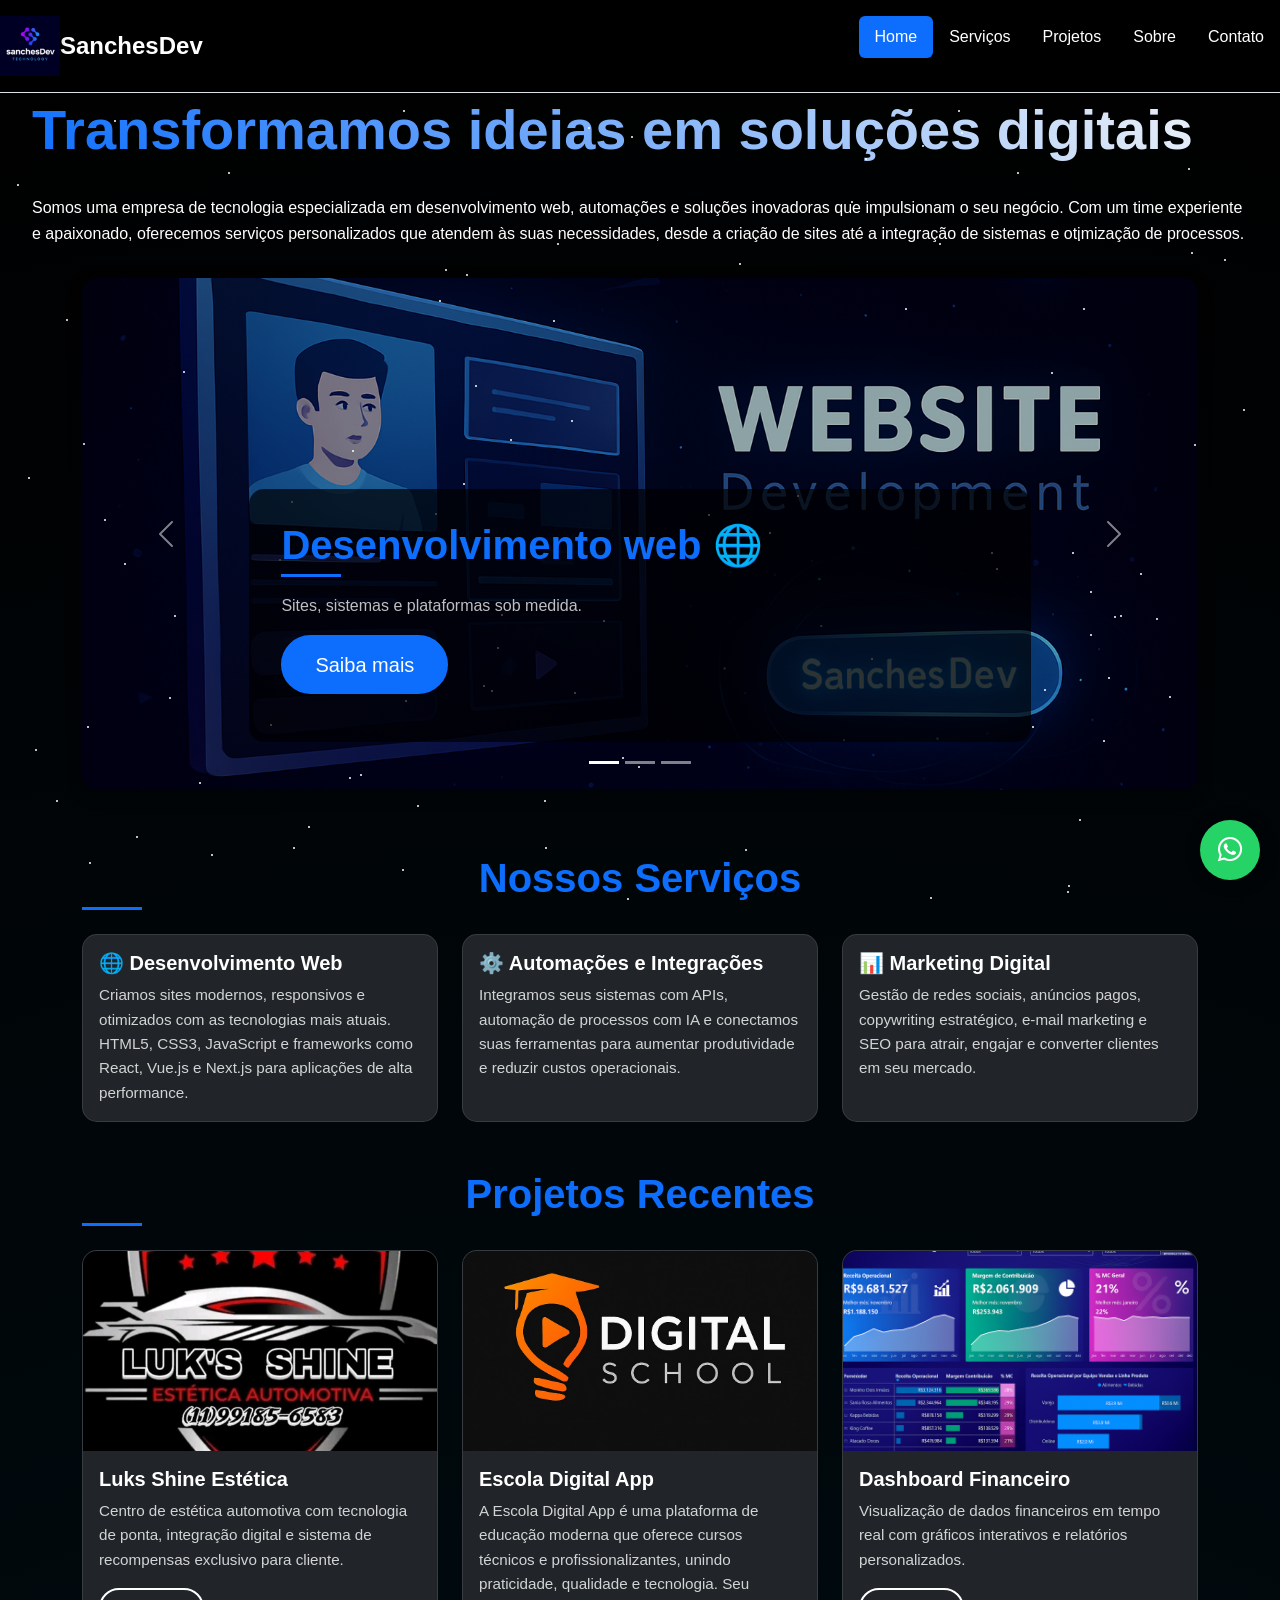
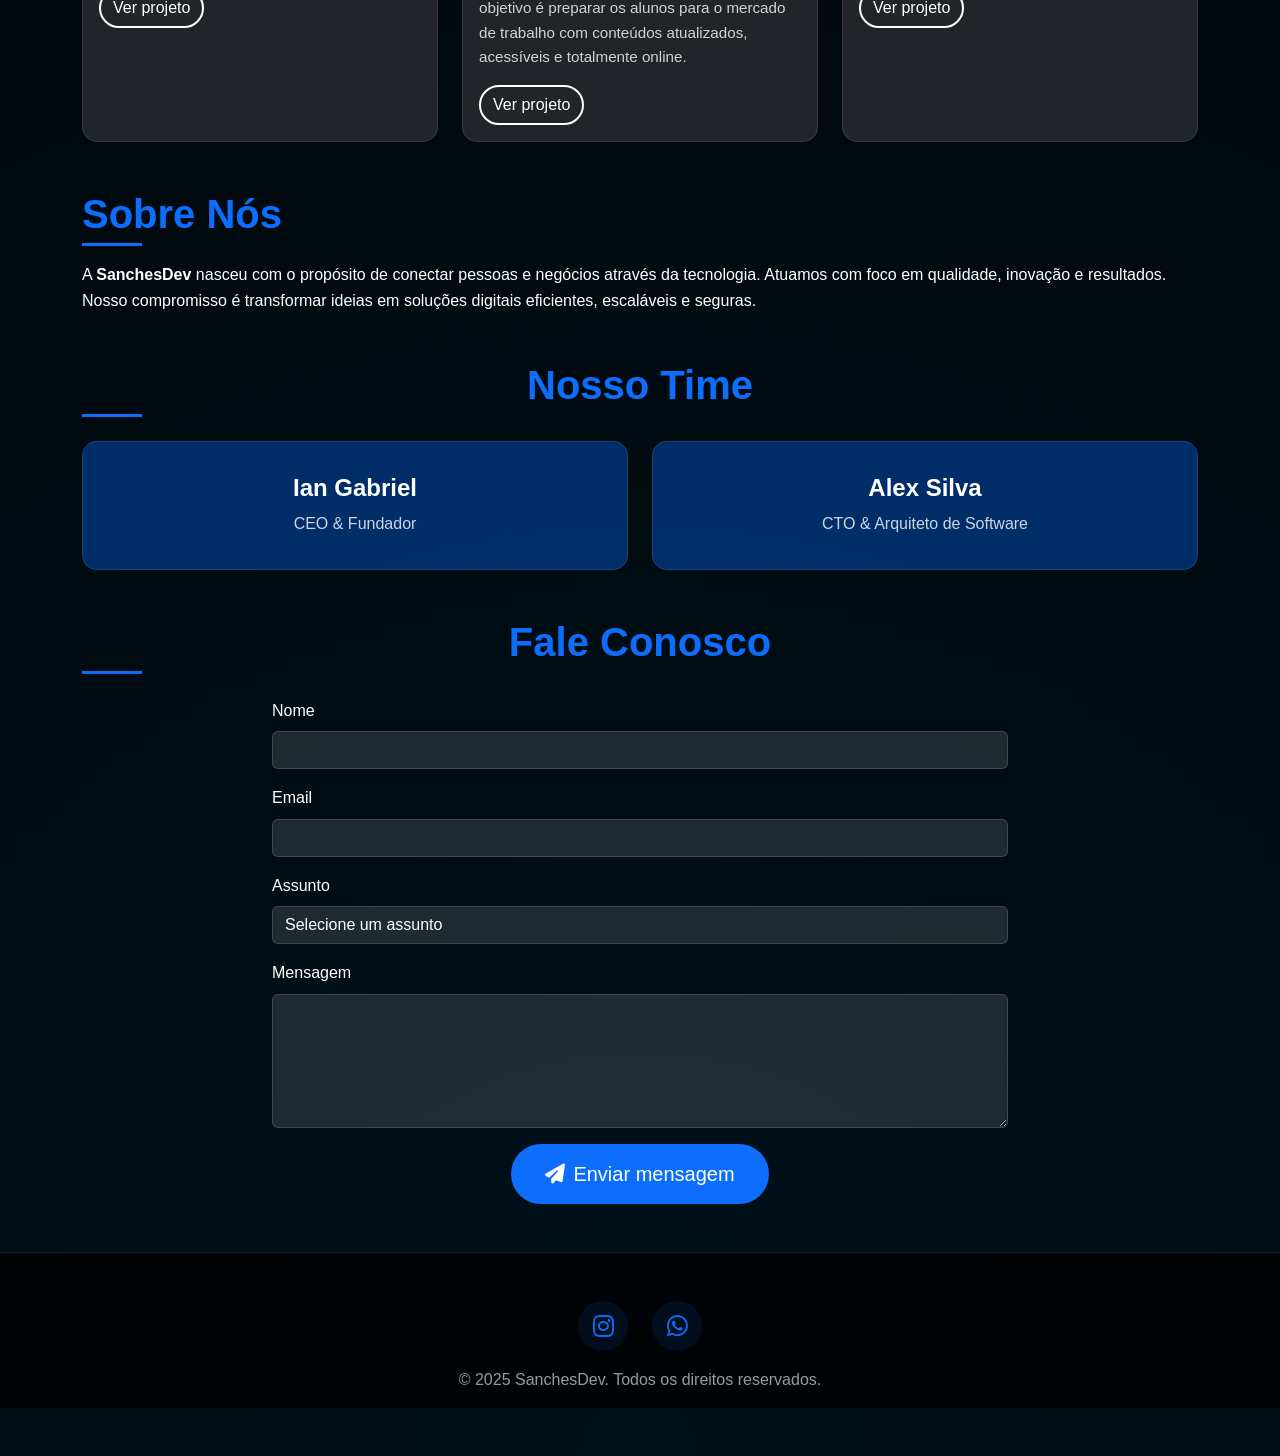
<file: HTML_and_CSS/index.html>
<!DOCTYPE html>
<html lang="pt-br">
<head>
  <meta charset="UTF-8" />
  <meta name="viewport" content="width=device-width, initial-scale=1.0" />
  <meta name="description" content="SanchesDev — desenvolvimento web, automações e consultoria tech. Transformamos ideias em soluções digitais." />
  <meta name="keywords" content="desenvolvimento web, automação, consultoria tech, tecnologia, programação" />
  <meta name="author" content="SanchesDev" />
  <meta name="theme-color" content="#0d6efd" />
  <title>SanchesDev - Soluções Digitais Inovadoras</title>
  
  <!-- Favicon -->
  <link rel="icon" href="assets/images/captura.svg" type="image/svg+xml" />
  <link rel="apple-touch-icon" href="assets/images/captura.svg" />
  <link rel="stylesheet" href="https://cdnjs.cloudflare.com/ajax/libs/font-awesome/6.5.0/css/all.min.css">


  
  <!-- CSS -->
  <link rel="stylesheet" href="https://cdn.jsdelivr.net/npm/bootstrap@5.3.8/dist/css/bootstrap.min.css" />
  <link rel="stylesheet" href="https://cdn.jsdelivr.net/npm/aos@2.3.4/dist/aos.css" />
  <link rel="stylesheet" href="style.css" />
  
  <!-- Open Graph -->
  <meta property="og:title" content="SanchesDev — Soluções digitais" />
  <meta property="og:description" content="Desenvolvimento web, automações e consultoria tech." />
  <meta property="og:type" content="website" />
  <meta property="og:image" content="assets/images/captura.svg" />
  <meta property="og:locale" content="pt_BR" />
  
  <!-- Twitter Card -->
  <meta name="twitter:card" content="summary_large_image" />
  <meta name="twitter:title" content="SanchesDev — Soluções digitais" />
  <meta name="twitter:description" content="Desenvolvimento web, automações e consultoria tech." />
</head>
<body>
  <a class="visually-hidden-focusable skip-link" href="#main-content">Pular para o conteúdo</a>
  
  <!-- Cabeçalho -->
  <header class="d-flex flex-wrap justify-content-center py-3 mb-4 border-bottom">
    <a href="/" class="d-flex align-items-center mb-3 mb-md-0 me-md-auto link-body-emphasis text-decoration-none">
      <img src="./sanchesdev.jpeg" class="logo" alt="Logo">
        <span class="fs-4 fw-bold">SanchesDev</span>

    </a>
    <ul class="nav nav-pills" role="navigation" aria-label="Menu principal">
      <li class="nav-item"><a href="#" class="nav-link active" aria-current="page">Home</a></li>
      <li class="nav-item"><a href="#servicos" class="nav-link">Serviços</a></li>
      <li class="nav-item"><a href="#projetos" class="nav-link">Projetos</a></li>
      <li class="nav-item"><a href="#sobre" class="nav-link">Sobre</a></li>
      <li class="nav-item"><a href="#contato" class="nav-link">Contato</a></li>
    </ul>
  </header>

  <main id="main-content">
    <!-- Seção de Introdução -->
    <section id="intro" class="topo">
      <h1>Transformamos ideias em soluções digitais</h1>
      <p>Somos uma empresa de tecnologia especializada em desenvolvimento web, automações e soluções inovadoras que impulsionam o seu negócio. Com um time experiente e apaixonado, oferecemos serviços personalizados que atendem às suas necessidades, desde a criação de sites até a integração de sistemas e otimização de processos.</p>
    </section>

    

    <!-- Carrossel -->
    <section class="container mb-5">
      <div id="myCarousel" class="carousel slide mb-6" data-bs-ride="carousel">
        <div class="carousel-indicators">
          <button type="button" data-bs-target="#myCarousel" data-bs-slide-to="0" class="active" aria-current="true" aria-label="Slide 1"></button>
          <button type="button" data-bs-target="#myCarousel" data-bs-slide-to="1" aria-label="Slide 2"></button>
          <button type="button" data-bs-target="#myCarousel" data-bs-slide-to="2" aria-label="Slide 3"></button>
        </div>
        <div class="carousel-inner">
          <div class="carousel-item active">
            <img src="./image.png"d-block w-100" alt="Desenvolvimento Web" loading="lazy">
            <div class="carousel-caption text-start">
              <h2>Desenvolvimento web 🌐</h2>
              <p class="opacity-75">Sites, sistemas e plataformas sob medida.</p>
              <p><a class="btn btn-lg btn-primary" href="https://api.whatsapp.com/send?phone=5511978734770&text=Ol%C3%A1%2C%20tenho%20interesse%20em%20montar%20uma%20p%C3%A1gina%20com%20voc%C3%AAs.%20Podemos%20conversar%3F" aria-label="Contatar via WhatsApp sobre Desenvolvimento Web">Saiba mais</a></p>
            </div>
          </div>
          <div class="carousel-item">
            <img src="imageia.png" class="d-block w-100" alt="Automações e integrações" loading="lazy">
            <div class="carousel-caption">
              <h2>Automações e integrações</h2>
              <p>Automação e integrações com inteligência artificial.</p>
              <p><a class="btn btn-lg btn-primary" href="https://api.whatsapp.com/send?phone=5511978734770&text=Ol%C3%A1%2C%20tenho%20interesse%20em%20montar%20uma%20automa%C3%A7%C3%A3o%20com%20voc%C3%AAs." aria-label="Contatar via WhatsApp sobre Automações">Saiba mais</a></p>
            </div>
          </div>
          <div class="carousel-item">
            <img src="./imagemarketing.png" class="d-block w-100" alt="Marketing Digital" loading="lazy">
            <div class="carousel-caption text-end">
              <h2>Marketing Digital</h2>
              <p>Gestão de redes sociais, anúncios pagos, copywriting, e-mail marketing, SEO e funis de vendas para atrair, engajar e converter clientes no ambiente digital.</p>
              <p><a class="btn btn-lg btn-primary" href="https://api.whatsapp.com/send?phone=5511978734770&text=Ol%C3%A1%2C%20tenho%20interesse%20em%20montar%20um%20plano%20de%20marketing%20com%20voc%C3%AAs." aria-label="Contatar via WhatsApp sobre Marketing">Saiba mais</a></p>
            </div>
          </div>
        </div>
        <button class="carousel-control-prev" type="button" data-bs-target="#myCarousel" data-bs-slide="prev" aria-label="Anterior">
          <span class="carousel-control-prev-icon" aria-hidden="true"></span>
        </button>
        <button class="carousel-control-next" type="button" data-bs-target="#myCarousel" data-bs-slide="next" aria-label="Próximo">
          <span class="carousel-control-next-icon" aria-hidden="true"></span>
        </button>
      </div>
    </section>

    <!-- Serviços -->
    <section id="servicos" class="container mb-5">
      <h2 class="text-center mb-4 fade-up">Nossos Serviços</h2>
      <div class="row g-4">
        <div class="col-md-4">
          <article class="projeto card h-100 bg-dark text-white fade-up" data-aos="fade-up">
            <div class="card-body">
              <h3 class="card-title">🌐 Desenvolvimento Web</h3>
              <p class="card-text">Criamos sites modernos, responsivos e otimizados com as tecnologias mais atuais. HTML5, CSS3, JavaScript e frameworks como React, Vue.js e Next.js para aplicações de alta performance.</p>
            </div>
          </article>
        </div>
        <div class="col-md-4">
          <article class="projeto card h-100 bg-dark text-white fade-up" data-aos="fade-up" data-aos-delay="100">
            <div class="card-body">
              <h3 class="card-title">⚙️ Automações e Integrações</h3>
              <p class="card-text">Integramos seus sistemas com APIs, automação de processos com IA e conectamos suas ferramentas para aumentar produtividade e reduzir custos operacionais.</p>
            </div>
          </article>
        </div>
        <div class="col-md-4">
          <article class="projeto card h-100 bg-dark text-white fade-up" data-aos="fade-up" data-aos-delay="200">
            <div class="card-body">
              <h3 class="card-title">📊 Marketing Digital</h3>
              <p class="card-text">Gestão de redes sociais, anúncios pagos, copywriting estratégico, e-mail marketing e SEO para atrair, engajar e converter clientes em seu mercado.</p>
            </div>
          </article>
        </div>
      </div>
    </section>
    <!-- Projetos -->
    <section id="projetos" class="container mb-5">
      <h2 class="text-center mb-4 fade-up">Projetos Recentes</h2>
      <div class="row g-4">
        <div class="col-md-4">
          <article class="projeto card h-100 bg-dark text-white fade-up" data-aos="fade-up">
            <img src="./lukslog.jpeg" class="card-img-top" alt="Luks Shine Estética - Centro de estética automotiva" loading="lazy">
            <div class="card-body">
              <h3 class="card-title">Luks Shine Estética</h3>
              <p class="card-text">Centro de estética automotiva com tecnologia de ponta, integração digital e sistema de recompensas exclusivo para cliente.</p>
              <a href="#" class="btn btn-outline-light">Ver projeto</a>
            </div>
          </article>
        </div>
        <div class="col-md-4">
          <article class="projeto card h-100 bg-dark text-white fade-up" data-aos="fade-up" data-aos-delay="100">
            <img src="./schoolapp.jpeg" class="card-img-top" alt="Escola Digital App" loading="lazy">
            <div class="card-body">
              <h3 class="card-title">Escola Digital App</h3>
              <p class="card-text">A Escola Digital App é uma plataforma de educação moderna que oferece cursos técnicos e profissionalizantes, unindo praticidade, qualidade e tecnologia. Seu objetivo é preparar os alunos para o mercado de trabalho com conteúdos atualizados, acessíveis e totalmente online.</p>
              <a href="#" class="btn btn-outline-light">Ver projeto</a>
            </div>
          </article>
        </div>
        <div class="col-md-4">
          <article class="projeto card h-100 bg-dark text-white fade-up" data-aos="fade-up" data-aos-delay="200">
            <img src="./dashboard.png" class="card-img-top" alt="Dashboard Financeiro - Análise em tempo real" loading="lazy">
            <div class="card-body">
              <h3 class="card-title">Dashboard Financeiro</h3>
              <p class="card-text">Visualização de dados financeiros em tempo real com gráficos interativos e relatórios personalizados.</p>
              <a href="#" class="btn btn-outline-light">Ver projeto</a>
            </div>
          </article>
        </div>
      </div>
    </section>

    <!-- Sobre a empresa -->
    <section id="sobre" class="container mb-5">
      <h2>Sobre Nós</h2>
      <p>A <strong>SanchesDev</strong> nasceu com o propósito de conectar pessoas e negócios através da tecnologia. Atuamos com foco em qualidade, inovação e resultados. Nosso compromisso é transformar ideias em soluções digitais eficientes, escaláveis e seguras.</p>
    </section>

    <!-- Equipe -->
    <section id="equipe" class="container mb-5">
      <h2 class="text-center mb-4 fade-up">Nosso Time</h2>
      <div class="row justify-content-center g-4">
        <div class="col-md-6">
          <article class="membro">
            <h3>Ian Gabriel</h3>
            <p class="text-muted">CEO & Fundador</p>
          </article>
        </div>
        <div class="col-md-6">
          <article class="membro">
            <h3>Alex Silva</h3>
            <p class="text-muted">CTO & Arquiteto de Software</p>
          </article>
        </div>
      </div>
    </section>

    <!-- Contato -->
    <section id="contato" class="container mb-5">
      <h2 class="text-center mb-4 fade-up">Fale Conosco</h2>
      <div class="row justify-content-center">
        <div class="col-md-8">
          <form action="#" method="post" class="needs-validation" novalidate>
            <div class="mb-3 fade-up">
              <label for="nome" class="form-label">Nome</label>
              <input type="text" id="nome" name="nome" class="form-control" required>
              <div class="invalid-feedback">
                Por favor, informe seu nome.
              </div>
            </div>
            <div class="mb-3 fade-up">
              <label for="email" class="form-label">Email</label>
              <input type="email" id="email" name="email" class="form-control" required 
                     pattern="[a-z0-9._%+-]+@[a-z0-9.-]+\.[a-z]{2,}$">
              <div class="invalid-feedback">
                Por favor, informe um email válido.
              </div>
            </div>
            <div class="mb-3 fade-up">
              <label for="assunto" class="form-label">Assunto</label>
              <select id="assunto" name="assunto" class="form-select" required>
                <option value="">Selecione um assunto</option>
                <option value="orcamento">Orçamento</option>
                <option value="projeto">Projeto</option>
                <option value="parceria">Parceria</option>
                <option value="outro">Outro</option>
              </select>
              <div class="invalid-feedback">
                Por favor, selecione um assunto.
              </div>
            </div>
            <div class="mb-3 fade-up">
              <label for="mensagem" class="form-label">Mensagem</label>
              <textarea id="mensagem" name="mensagem" rows="5" class="form-control" required 
                        minlength="10"></textarea>
              <div class="invalid-feedback">
                Por favor, escreva sua mensagem (mínimo 10 caracteres).
              </div>
            </div>
            <div class="text-center fade-up">
              <button type="submit" class="btn btn-primary btn-lg">
                <i class="fa-solid fa-paper-plane me-2"></i>Enviar mensagem
              </button>
            </div>
          </form>
        </div>
      </div>
    </section>
  </main>

  <!-- WhatsApp Floating Button -->
  <a href="https://wa.me/5511978734770?text=Olá%2C%20tenho%20interesse%20em%20conhecer%20os%20serviços%20da%20SanchesDev" 
     target="_blank" 
     rel="noopener noreferrer" 
     class="whatsapp-float" 
     title="Contate-nos via WhatsApp">
    <i class="fa-brands fa-whatsapp"></i>
  </a>

  <!-- Botão Voltar ao Topo -->
  <button id="back-to-top" class="btn btn-primary rounded-circle" aria-label="Voltar ao topo">
    <i class="fa-solid fa-arrow-up"></i>
  </button>

  <div class="stars-container"></div>

  <!-- Rodapé -->
  <footer class="mt-5">
    <div class="social-links text-center mb-3">
      <a href="https://www.instagram.com/sanchesdev_/" target="_blank" rel="noopener noreferrer" title="Instagram" class="social-link instagram">
        <i class="fa-brands fa-instagram"></i>
      </a>
      <a href="https://wa.me/5511978734770" target="_blank" rel="noopener noreferrer" title="WhatsApp" class="social-link whatsapp">
        <i class="fa-brands fa-whatsapp"></i>
      </a>
    </div>
    <p class="text-center">&copy; 2025 SanchesDev. Todos os direitos reservados.</p>
  </footer>

  <script src="https://cdn.jsdelivr.net/npm/bootstrap@5.3.8/dist/js/bootstrap.bundle.min.js" defer></script>
  <script src="https://cdn.jsdelivr.net/npm/aos@2.3.4/dist/aos.js" defer></script>
  <script src="script.js" defer></script>
  <script>
    // Inicialização das animações AOS
    document.addEventListener('DOMContentLoaded', () => {
      AOS.init({
        duration: 800,
        once: true,
        offset: 100
      });
    });
  </script>
    </body>
</html>
</file>
<file: HTML_and_CSS/style.css>
/* Variables
-------------------------------------------------- */
:root {
  --primary-color: #0d6efd;
  --primary-dark: #0a58ca;
  --primary-light: #4a9eff;
  --secondary-color: #6c757d;
  --dark-bg: #000;
  --light-text: #fff;
  --transition-speed: 0.3s;
  --gradient-bg: radial-gradient(circle at bottom, #00111a, #000);
  --box-shadow: 0 5px 15px rgba(0, 0, 0, 0.3);
  --highlight-color: #f7f7f7;
  --border-radius: 15px;
  --blue-accent: #1e40af;
  --blue-light: #dbeafe;
}

/* Reset & Base Styles
-------------------------------------------------- */
* {
  margin: 0;
  padding: 0;
  box-sizing: border-box;
}

html {
  scroll-behavior: smooth;
}

body {
  padding-top: 3rem;
  padding-bottom: 3rem;
  background: var(--gradient-bg);
  color: var(--light-text);
  font-family: -apple-system, BlinkMacSystemFont, 'Segoe UI', Roboto, 'Helvetica Neue', Arial, sans-serif;
  line-height: 1.6;
  overflow-x: hidden;
  font-size: 16px;
}

body::-webkit-scrollbar {
  width: 10px;
}

body::-webkit-scrollbar-track {
  background: var(--dark-bg);
}

body::-webkit-scrollbar-thumb {
  background: var(--primary-color);
  border-radius: 5px;
}

body::-webkit-scrollbar-thumb:hover {
  background: var(--highlight-color);
}

/* Skip Link for Accessibility */
.skip-link {
  position: absolute;
  top: -40px;
  left: 0;
  background: var(--primary-color);
  color: var(--light-text);
  padding: 8px;
  z-index: 100;
  text-decoration: none;
}

.skip-link:focus {
  top: 0;
}

/* Typography
-------------------------------------------------- */
h1, h2, h3, h4, h5, h6 {
  margin-bottom: 1rem;
  font-weight: 600;
  line-height: 1.2;
}

h1 {
  font-size: clamp(2.5rem, 5vw, 3.5rem);
  background: linear-gradient(45deg, var(--primary-color), var(--highlight-color));
  -webkit-background-clip: text;
  background-clip: text;
  -webkit-text-fill-color: transparent;
  margin-bottom: 2rem;
}

h2 {
  color: var(--primary-color);
  font-size: clamp(2rem, 4vw, 2.5rem);
  position: relative;
  padding-bottom: 0.5rem;
}

h2::after {
  content: '';
  position: absolute;
  bottom: 0;
  left: 0;
  width: 60px;
  height: 3px;
  background: var(--primary-color);
  transition: width var(--transition-speed) ease-out;
}

h2:hover::after {
  width: 100px;
}

/* Header & Navigation
-------------------------------------------------- */
header {
  background-color: #000000;
  -webkit-backdrop-filter: blur(10px);
  backdrop-filter: blur(10px);
  position: fixed;
  top: 0;
  width: 100%;
  z-index: 1000;
  transition: all var(--transition-speed) ease-out;
  border-bottom: 1px solid rgba(255, 255, 255, 0.1);
}

header.scrolled {
  padding: 0.5rem 0;
  background-color: rgba(0, 0, 0, 0.98);
  box-shadow: var(--box-shadow);
}

.nav-link {
  color: var(--light-text) !important;
  position: relative;
  padding: 0.5rem 1rem;
  transition: color var(--transition-speed) ease-out;
}

.nav-link::before {
  content: '';
  position: absolute;
  bottom: 0;
  left: 50%;
  width: 0;
  height: 2px;
  background: var(--primary-color);
  transition: all var(--transition-speed) ease-out;
  transform: translateX(-50%);
}

.nav-link:hover::before {
  width: 100%;
  left: 50%;
}

.nav-link.active {
  background: transparent;
  }
 

/* Hero Section & Carousel
-------------------------------------------------- */
.carousel {
  margin-bottom: 4rem;
  box-shadow: var(--box-shadow);
  border-radius: var(--border-radius);
  overflow: hidden;
}

.carousel-item {
  height: clamp(24rem, 60vh, 32rem);
  background-color: var(--dark-bg);
  overflow: hidden;
}

.carousel-item img {
  object-fit: cover;
  width: 100%;
  height: 100%;
  filter: brightness(0.7);
  transition: transform 3s cubic-bezier(0.25, 0.46, 0.45, 0.94);
}

.carousel-item:hover img {
  transform: scale(1.1);
}

.carousel-caption {
  bottom: 3rem;
  z-index: 10;
  text-align: left;
  background: rgba(0, 0, 0, 0.7);
  padding: 2rem;
  border-radius: var(--border-radius);
  opacity: 0;
  transform: translateY(20px);
  transition: all var(--transition-speed) ease-out;
}

.carousel-item.active .carousel-caption {
  opacity: 1;
  transform: translateY(0);
}

/* Projects Section
-------------------------------------------------- */
.projeto {
  background: rgba(255, 255, 255, 0.05);
  border-radius: var(--border-radius);
  overflow: hidden;
  transition: all var(--transition-speed) ease-out;
  border: 1px solid rgba(255, 255, 255, 0.1);
}

.projeto:hover {
  transform: translateY(-10px);
  box-shadow: var(--box-shadow);
  border-color: var(--primary-color);
  background: rgba(255, 255, 255, 0.08);
}

.projeto img {
  width: 100%;
  height: 200px;
  object-fit: cover;
  transition: transform var(--transition-speed) ease-out;
}

.projeto:hover img {
  transform: scale(1.1);
}

.card-title {
  font-size: 1.25rem;
  font-weight: 600;
}

.card-text {
  font-size: 0.95rem;
  color: rgba(255, 255, 255, 0.8);
}

/* Team Section
-------------------------------------------------- */
.membro {
  position: relative;
  overflow: hidden;
  border-radius: var(--border-radius);
  background: rgba(0, 106, 255, 0.37);
  padding: 2rem;
  text-align: center;
  transition: all var(--transition-speed) ease-out;
  border: 1px solid rgba(255, 255, 255, 0.1);
}

.membro:hover {
  background: rgba(255, 252, 252, 0.199);
  transform: translateY(-5px);
  box-shadow: var(--box-shadow);
}

.membro h3 {
  font-size: 1.5rem;
  margin-bottom: 0.5rem;
  
}

.membro p {
  margin-bottom: 0;
  color: white !important;
}

/* Contact Form
-------------------------------------------------- */
.form-label {
  color: var(--light-text);
  font-weight: 500;
  margin-bottom: 0.5rem;
}

.form-control,
.form-select {
  background: rgba(255, 255, 255, 0.12);
  border: 1px solid rgba(255, 255, 255, 0.15);
  color: var(--light-text);
  transition: all var(--transition-speed) ease-out;
}

.form-control:focus,
.form-select:focus {
  background: rgba(255, 255, 255, 0.12);
  border-color: var(--primary-color);
  color: var(--light-text);
  box-shadow: 0 0 0 0.2rem rgba(13, 110, 253, 0.25);
}

.form-control::placeholder {
  color: rgba(255, 255, 255, 0.5);
}

.form-control.is-invalid,
.form-select.is-invalid {
  border-color: #dc3545;
}

.invalid-feedback {
  color: #ff6b6b;
  font-size: 0.875rem;
  margin-top: 0.25rem;
}

/* Button Styles
-------------------------------------------------- */
.btn {
  position: relative;
  overflow: hidden;
  z-index: 1;
  transition: all var(--transition-speed) ease-out;
  font-weight: 500;
  border-radius: 30px;
}

.btn::before {
  content: '';
  position: absolute;
  top: 0;
  left: -100%;
  width: 100%;
  height: 100%;
  background: linear-gradient(120deg, transparent, rgba(255, 255, 255, 0.2), transparent);
  transition: all 0.6s ease-out;
  z-index: -1;
}

.btn:hover::before {
  left: 100%;
}

.btn-primary {
  background: var(--primary-color);
  border: 2px solid var(--primary-color);
  color: var(--light-text);
  padding: 0.8rem 2rem;
}

.btn-primary:hover {
  transform: translateY(-2px);
  box-shadow: 0 5px 15px rgba(13, 110, 253, 0.4);
  background: var(--primary-dark);
  border-color: var(--primary-dark);
}

.btn-outline-light {
  border: 2px solid var(--light-text);
  color: var(--light-text);
}

.btn-outline-light:hover {
  background: var(--light-text);
  color: var(--dark-bg);
}

/* Back-to-Top Button */
#back-to-top {
  position: fixed;
  bottom: 100px;
  right: 20px;
  display: none;
  z-index: 98;
  opacity: 0;
  transform: translateY(20px);
  transition: all var(--transition-speed) ease-out;
  width: 50px;
  height: 50px;
  padding: 0;
  font-size: 1.25rem;
}

#back-to-top.visible {
  display: flex;
  opacity: 1;
  transform: translateY(0);
}

#back-to-top:hover {
  transform: translateY(-5px) scale(1.1);
}

/* Animations
-------------------------------------------------- */
@keyframes float {
  0%, 100% { transform: translateY(0px); }
  50% { transform: translateY(-10px); }
}

@keyframes twinkle {
  0%, 100% { opacity: 0.2; transform: scale(1); }
  50% { opacity: 1; transform: scale(1.2); }
}

.float {
  animation: float 3s ease-in-out infinite;
}

.star {
  position: absolute;
  top: var(--top, 50%);
  left: var(--left, 50%);
  width: 2px;
  height: 2px;
  background: white;
  border-radius: 50%;
  animation: twinkle calc(2s + var(--delay, 0s)) infinite ease-in-out;
}

/* Intro Section */
.topo {
  margin-bottom: 2rem;
  margin-top: 3rem;
  margin-left: 2rem;
  margin-right: 2rem;
}

/* Footer */
footer {
  background-color: rgba(0, 0, 0, 0.8);
  border-top: 1px solid rgba(255, 255, 255, 0.1);
  padding: 3rem 0 1rem;
  margin-top: 5rem;
}

footer a {
  color: var(--primary-color);
  text-decoration: none;
  transition: color var(--transition-speed) ease-out;
}

footer a:hover {
  color: var(--highlight-color);
  text-decoration: underline;
}

footer p {
  color: rgba(255, 255, 255, 0.6);
  margin-bottom: 0;
}

/* Utilities
-------------------------------------------------- */
.text-gradient {
  background: linear-gradient(45deg, var(--primary-color), var(--highlight-color));
  -webkit-background-clip: text;
  background-clip: text;
  -webkit-text-fill-color: transparent;
}

.bg-glass {
  background: rgba(255, 255, 255, 0.08);
  -webkit-backdrop-filter: blur(10px);
  backdrop-filter: blur(10px);
  border: 1px solid rgba(255, 255, 255, 0.15);
}

.shadow-hover {
  transition: box-shadow var(--transition-speed) ease-out;
}

.shadow-hover:hover {
  box-shadow: var(--box-shadow);
}

/* Social Links */
.social-links {
  display: flex;
  gap: 1.5rem;
  justify-content: center;
  flex-wrap: wrap;
}

.social-link {
  display: inline-flex;
  align-items: center;
  justify-content: center;
  width: 50px;
  height: 50px;
  border-radius: 50%;
  font-size: 1.5rem;
  transition: all var(--transition-speed) ease-out;
  border: 2px solid transparent;
  color: var(--primary-color);
  background: rgba(13, 110, 253, 0.1);
}

.social-link:hover {
  transform: translateY(-3px) scale(1.1);
  box-shadow: var(--box-shadow);
  border-color: var(--primary-color);
  background: rgba(13, 110, 253, 0.2);
}

.social-link.instagram:hover {
  background: linear-gradient(45deg, #E4405F, #feda75);
  color: white;
  border-color: #E4405F;
}

.social-link.whatsapp:hover {
  background: #25d366;
  color: white;
  border-color: #25d366;
}

/* WhatsApp Floating Button */
.whatsapp-float {
  position: fixed;
  width: 60px;
  height: 60px;
  bottom: 20px;
  right: 20px;
  background-color: #25d366;
  color: #fff;
  border-radius: 50%;
  text-align: center;
  font-size: 28px;
  box-shadow: 2px 2px 15px rgba(0, 0, 0, 0.4);
  z-index: 999;
  display: flex;
  align-items: center;
  justify-content: center;
  border: none;
  cursor: pointer;
  transition: all var(--transition-speed) ease-out;
  text-decoration: none;
}

.whatsapp-float:hover {
  background-color: #20ba5a;
  transform: scale(1.1) translateY(-5px);
  box-shadow: 0 5px 20px rgba(37, 211, 102, 0.4);
}

/* Responsive Typography
-------------------------------------------------- */
@media (max-width: 768px) {
  h1 { font-size: 2rem; }
  h2 { font-size: 1.75rem; }
  
  .carousel-item {
    height: 20rem;
  }
  
  .carousel-caption {
    padding: 1rem;
    bottom: 1rem;
  }
  
  .btn-primary {
    padding: 0.6rem 1.5rem;
    font-size: 0.95rem;
  }
  
  .topo {
    margin: 2rem 1rem;
  }
  
  .social-links {
    gap: 1rem;
  }
}

@media (max-width: 576px) {
  h1 { font-size: 1.75rem; }
  h2 { font-size: 1.5rem; }
  
  .carousel-item {
    height: 18rem;
  }
  
  .carousel-caption {
    padding: 0.75rem;
    bottom: 0.75rem;
    border-radius: 8px;
  }
  
  .carousel-caption h2 {
    font-size: 1.25rem;
    margin-bottom: 0.5rem;
  }
  
  .carousel-caption p {
    font-size: 0.9rem;
  }
  
  .btn {
    padding: 0.5rem 1rem;
    font-size: 0.9rem;
  }
  
  .projeto,
  .membro {
    padding: 1.5rem;
  }
  
  .social-link {
    width: 45px;
    height: 45px;
    font-size: 1.2rem;
  }
  
  .whatsapp-float {
    width: 50px;
    height: 50px;
    font-size: 24px;
    bottom: 15px;
    right: 15px;
  }
}

@media (min-width: 992px) {
  .projeto:hover {
    transform: translateY(-15px) scale(1.02);
  }
  
  .nav-link {
    font-size: 1rem;
  }
}

/* Additional Utility Classes */
.fs-4 {
  color: var(--light-text);
  font-weight: 600;
}

.nav-pills {
  background-color: transparent;
}

.text-muted {
  color: var(--light-text) !important;
  opacity: 0.8;
}

/* Performance optimizations */
@media (prefers-reduced-motion: reduce) {
  * {
    animation-duration: 0.01ms !important;
    animation-iteration-count: 1 !important;
    transition-duration: 0.01ms !important;
  }
}

/* Focus visible for accessibility */
:focus-visible {
  outline: 2px solid var(--primary-color);
  outline-offset: 2px;
}
.header {
  position: absolute;
  top: 0;
  left: 0;
  width: 100%;
  padding: 20px 40px;
  display: flex;
  align-items: center;
  z-index: 1000;
}

.logo {
  height: 60px;
  transition: transform 0.2s ease;
  filter: drop-shadow(0 2px 4px rgba(0,0,0,0.3));
}

.logo:hover {
  transform: scale(1.08);
}
</file>
